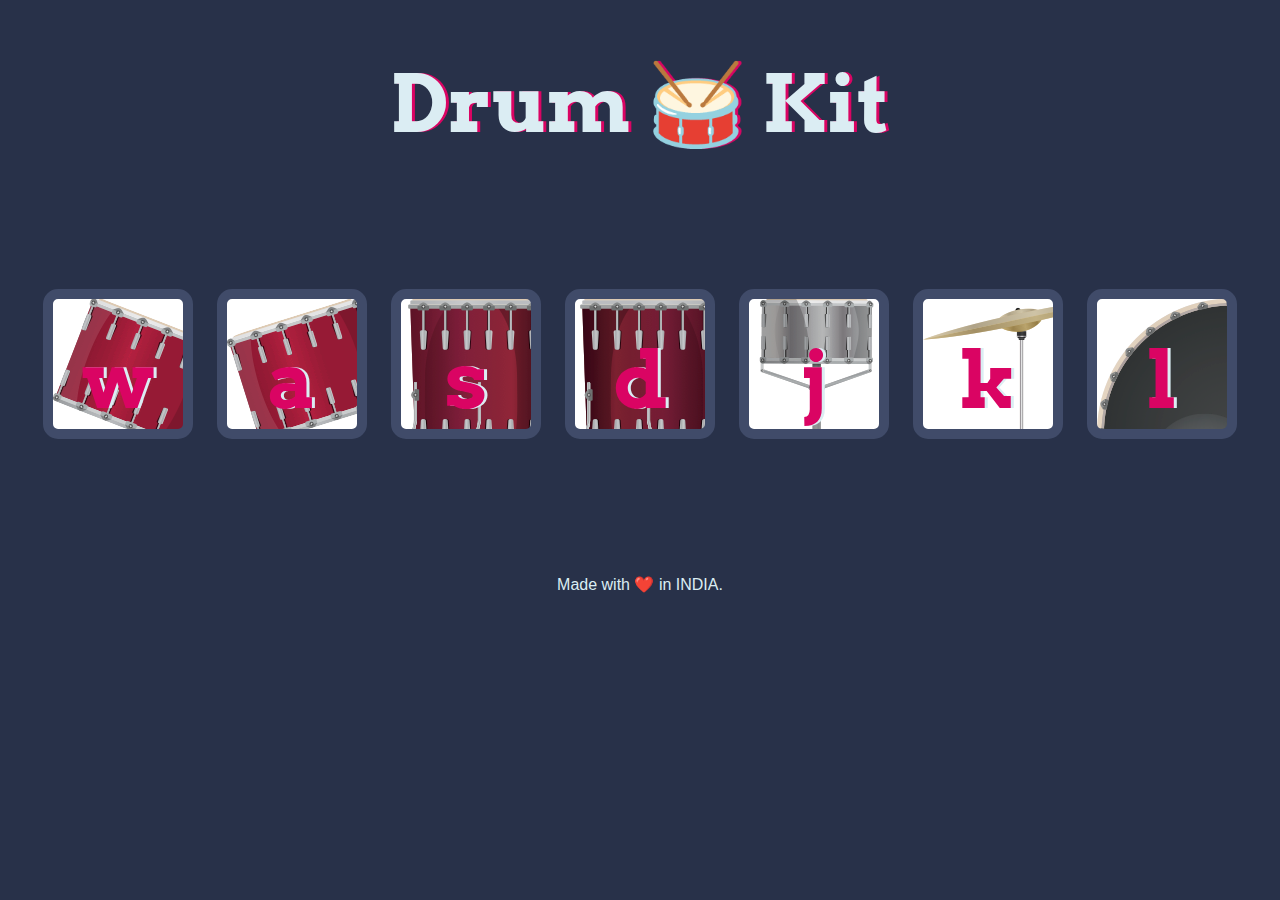
<file: E-Drum/index.html>
<!DOCTYPE html>
<html lang="en" dir="ltr">

<head>
  <meta charset="utf-8">
  <title>Drum Kit</title>
  <link rel="stylesheet" href="styles.css">
  <link href="https://fonts.googleapis.com/css?family=Arvo" rel="stylesheet">
</head>

<body>

  <h1 id="title">Drum 🥁 Kit</h1>
  <div class="set">
    <button class="w drum">w</button>
    <button class="a drum">a</button>
    <button class="s drum">s</button>
    <button class="d drum">d</button>
    <button class="j drum">j</button>
    <button class="k drum">k</button>
    <button class="l drum">l</button>
  </div>


  <footer>
    Made with ❤️ in INDIA.
  </footer>
  <script type="text/javascript" src="index.js"></script>
</body>

</html>
</file>
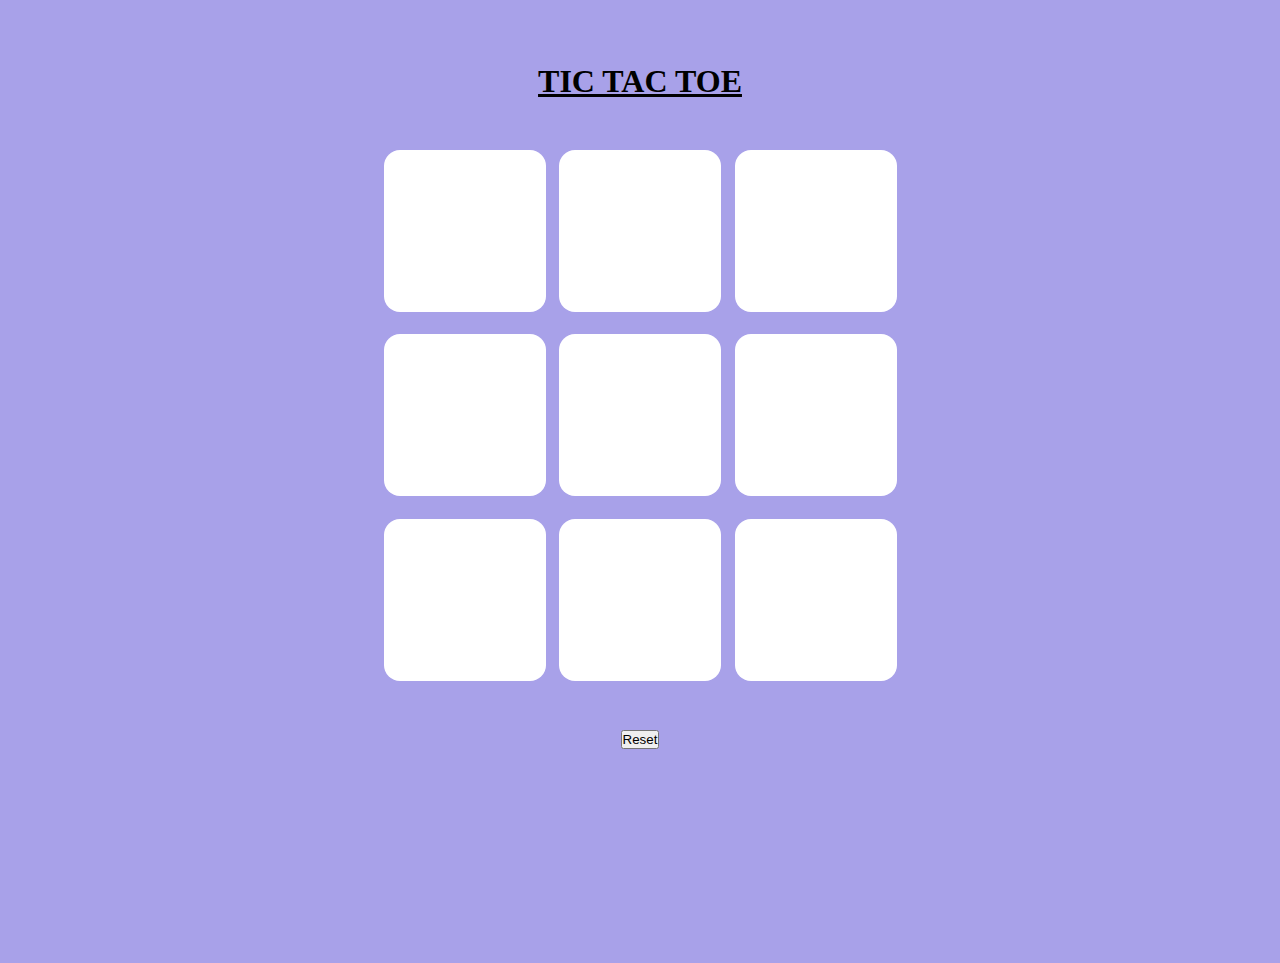
<file: Tic-Tac-Toe/index.html>
<!DOCTYPE html>
<html lang="en">
  <head>
    <meta charset="UTF-8" />
    <meta name="viewport" content="width=device-width, initial-scale=1.0" />
    <title>Document</title>
    <link rel="stylesheet" href="style.css" />
  </head>
  <body>
    <div class="msg-container hide">
      <p id="msg">Winner</p>
      <button id="new-btn">New Game</button>
    </div>
    <main>
      <h1>Tic Tac Toe</h1>

      <div class="container">
        <div class="game">

          <button class="box"></button>
          <button class="box"></button>
          <button class="box"></button>
          <button class="box"></button>
          <button class="box"></button>
          <button class="box"></button>
          <button class="box"></button>
          <button class="box"></button>
          <button class="box"></button>
        </div>
      </div>
      <button id="reset">Reset</button>
    </main>
    <script src="app.js"></script>
  </body>
</html>
</file>
<file: E-Drum/styles.css>
body {
  text-align: center;
  background-color: #283149;
}

h1 {
  font-size: 5rem;
  color: #DBEDF3;
  font-family: "Arvo", cursive;
  text-shadow: 3px 0 #DA0463;

}

footer {
  color: #DBEDF3;
  font-family: sans-serif;
}

.w {
  background-image: url(./images/tom1.png);
}

.a {
  background-image: url(./images/tom2.png);

}

.s {
  background-image: url(./images/tom3.png);

}

.d {
  background-image: url(./images/tom4.png);

}

.j {
  background-image: url(./images/snare.png);

}

.k {
  background-image: url(./images/crash.png);

}

.l {
  background-image: url(./images/kick.png);

}

.set {
  margin: 10% auto;
}

.game-over {
  background-color: red;
  opacity: 0.8;
}

.pressed {
  box-shadow: 0 3px 4px 0 #DBEDF3;
  opacity: 0.5;
}

.red {
  color: red;
}

.drum {
  outline: none;
  border: 10px solid #404B69;
  font-size: 5rem;
  font-family: 'Arvo', cursive;
  line-height: 2;
  font-weight: 900;
  color: #DA0463;
  text-shadow: 3px 0 #DBEDF3;
  border-radius: 15px;
  display: inline-block;
  width: 150px;
  height: 150px;
  text-align: center;
  margin: 10px;
  background-color: white;
}
</file>
<file: Tic-Tac-Toe/style.css>
* {
  margin: 0;
  padding: 0;
}
html,
body {
  width: 100%;
  height: 100%;
  background-color: rgb(168 161 233);
  text-align: center;
}
h1 {
  text-transform: uppercase;
  margin-top: 7vmin;
  text-decoration: underline;
}
.container {
  height: 70vh;
  display: flex;
  justify-content: center;
  align-items: center;
}

.game {
  width: 60vmin;
  height: 60vmin;
  display: flex;
  flex-wrap: wrap;
  justify-content: center;
  align-items: center;
  gap: 1.5vmin;
}

.box {
  height: 18vmin;
  width: 18vmin;
  border-radius: 1rem;
  border: none;
  font-size: 9vmin;
  background-color: #fff;
  color: black;
}

.msg-container {
  height: 100vmin;
  background-color: antiquewhite;
  display: flex;
  align-items: center;
  justify-content: center;
  flex-direction: column;
  gap: 2rem;
}
.hide {
  display: none;
}
#msg {
  font-size: 50px;
}
</file>
